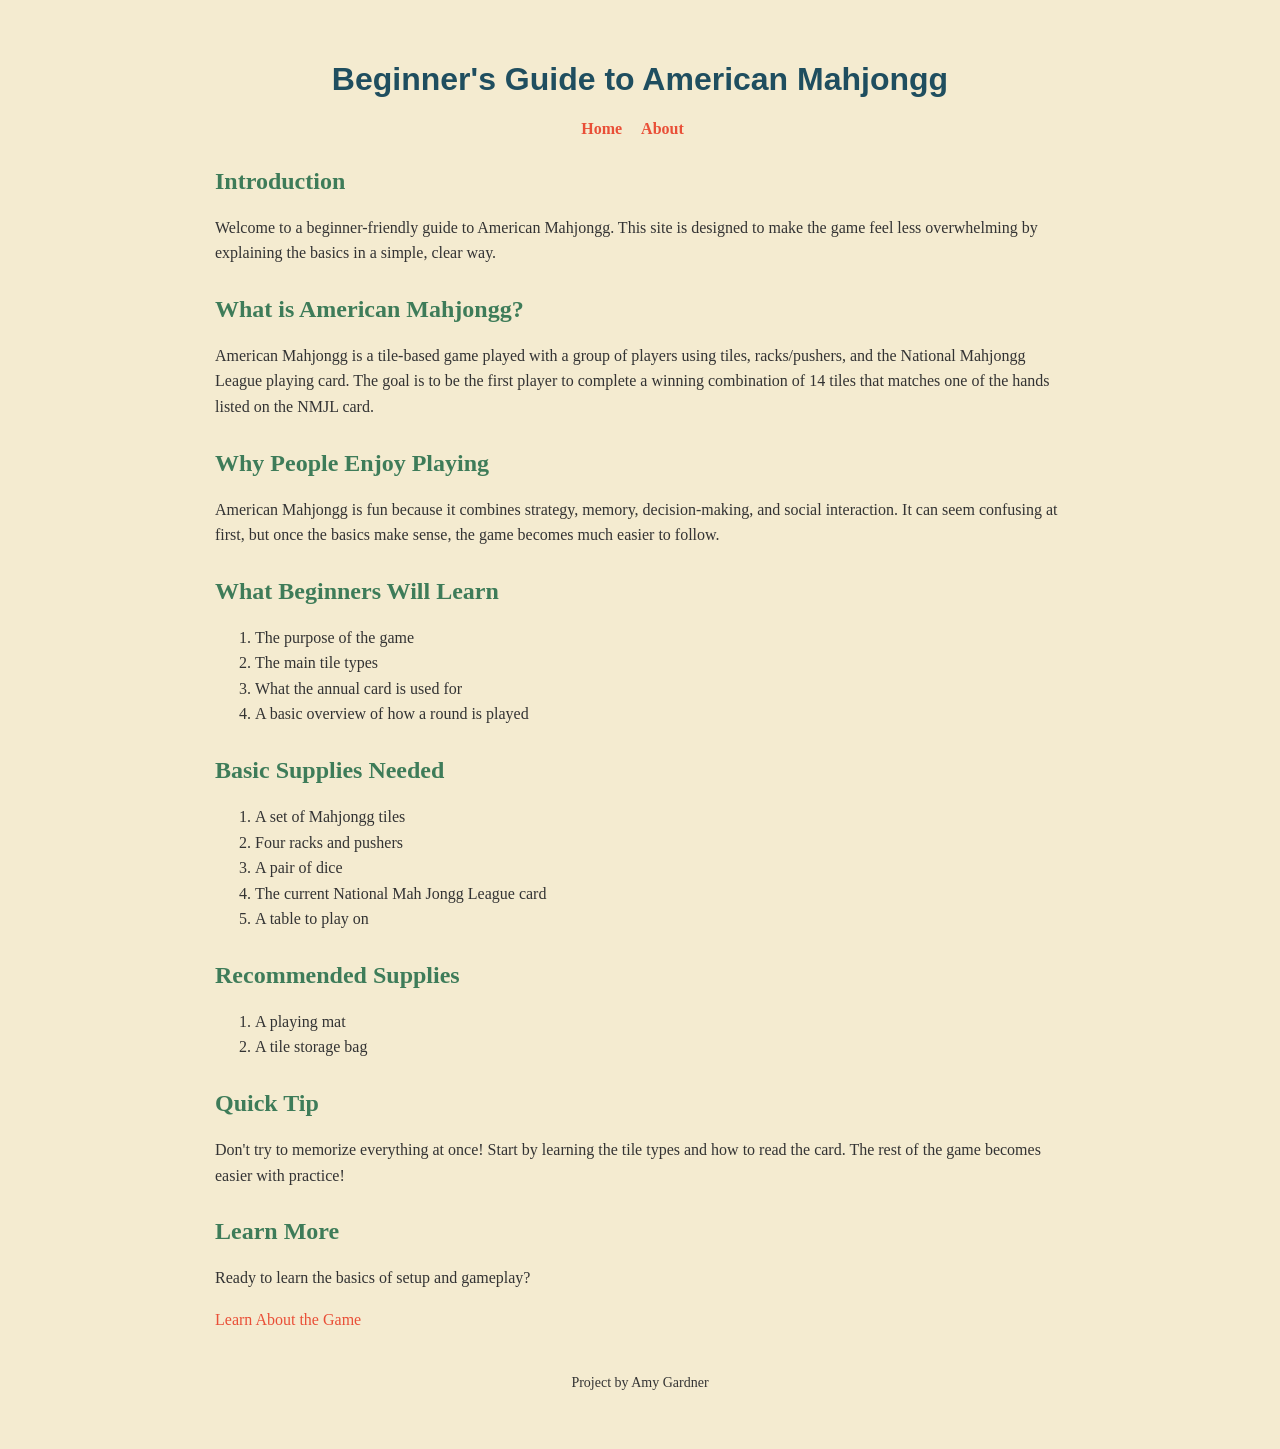
<file: index.html>
<!DOCTYPE html>
<html lang="en">
<head>
    <meta charset="UTF-8">
    <title> Beginner's Guide to American Mahjongg</title>
    <link rel="stylesheet" href="style.css">
</head>

<body>

<header>
    <h1>Beginner's Guide to American Mahjongg</h1>
</header>

    <nav>
        <a href="index.html">Home</a>
        <a href="about.html">About</a>
    </nav>

<main>

<section>
    <h2> Introduction</h2>

        <p>
            Welcome to a beginner-friendly guide to American Mahjongg. This site is designed to make the game feel less overwhelming by explaining the basics in a simple, clear way.
        </p>
 </section>

 <section>
    <h2>What is American Mahjongg?</h2>

    <p>American Mahjongg is a tile-based game played with a group of players using tiles, racks/pushers, and the National Mahjongg League playing card. The goal is to be the first player to complete a winning combination of 14 tiles that matches one of the hands listed on the NMJL card. 
    </p>
 </section>

 <section>
    <h2>Why People Enjoy Playing</h2>

    <p>
        American Mahjongg is fun because it combines strategy, memory, decision-making, and social interaction. It can seem confusing at first, but once the basics make sense, the game becomes much easier to follow.
    </p>
 </section>

 <section>
    <h2>What Beginners Will Learn</h2>

    <ol>
        <li>The purpose of the game</li>
        <li>The main tile types</li>
        <li>What the annual card is used for</li>
        <li>A basic overview of how a round is played</li>
    </ol>
 </section>

 <section>
    <h2>Basic Supplies Needed</h2>

    <ol>
        <li>A set of Mahjongg tiles</li>
        <li>Four racks and pushers</li>
        <li>A pair of dice</li>
        <li>The current National Mah Jongg League card</li>
        <li>A table to play on</li>
    </ol>

    <h2>Recommended Supplies</h2>

    <ol>
        <li>A playing mat</li>
        <li>A tile storage bag</li>
    </ol>
 </section>
 
 <section>
    <h2>Quick Tip</h2>

    <p>
        Don't try to memorize everything at once! Start by learning the tile types and how to read the card. The rest of the game becomes easier with practice!
    </p>
 </section>

 <section>
    <h2>Learn More</h2>

    <p>
        Ready to learn the basics of setup and gameplay?
    </p>

    <p>
        <a href="about.html">Learn About the Game</a>
    </p>
 </section>

</main>

<footer>
    <p> Project by Amy Gardner</p>
</footer>

</body>
</html>
</file>
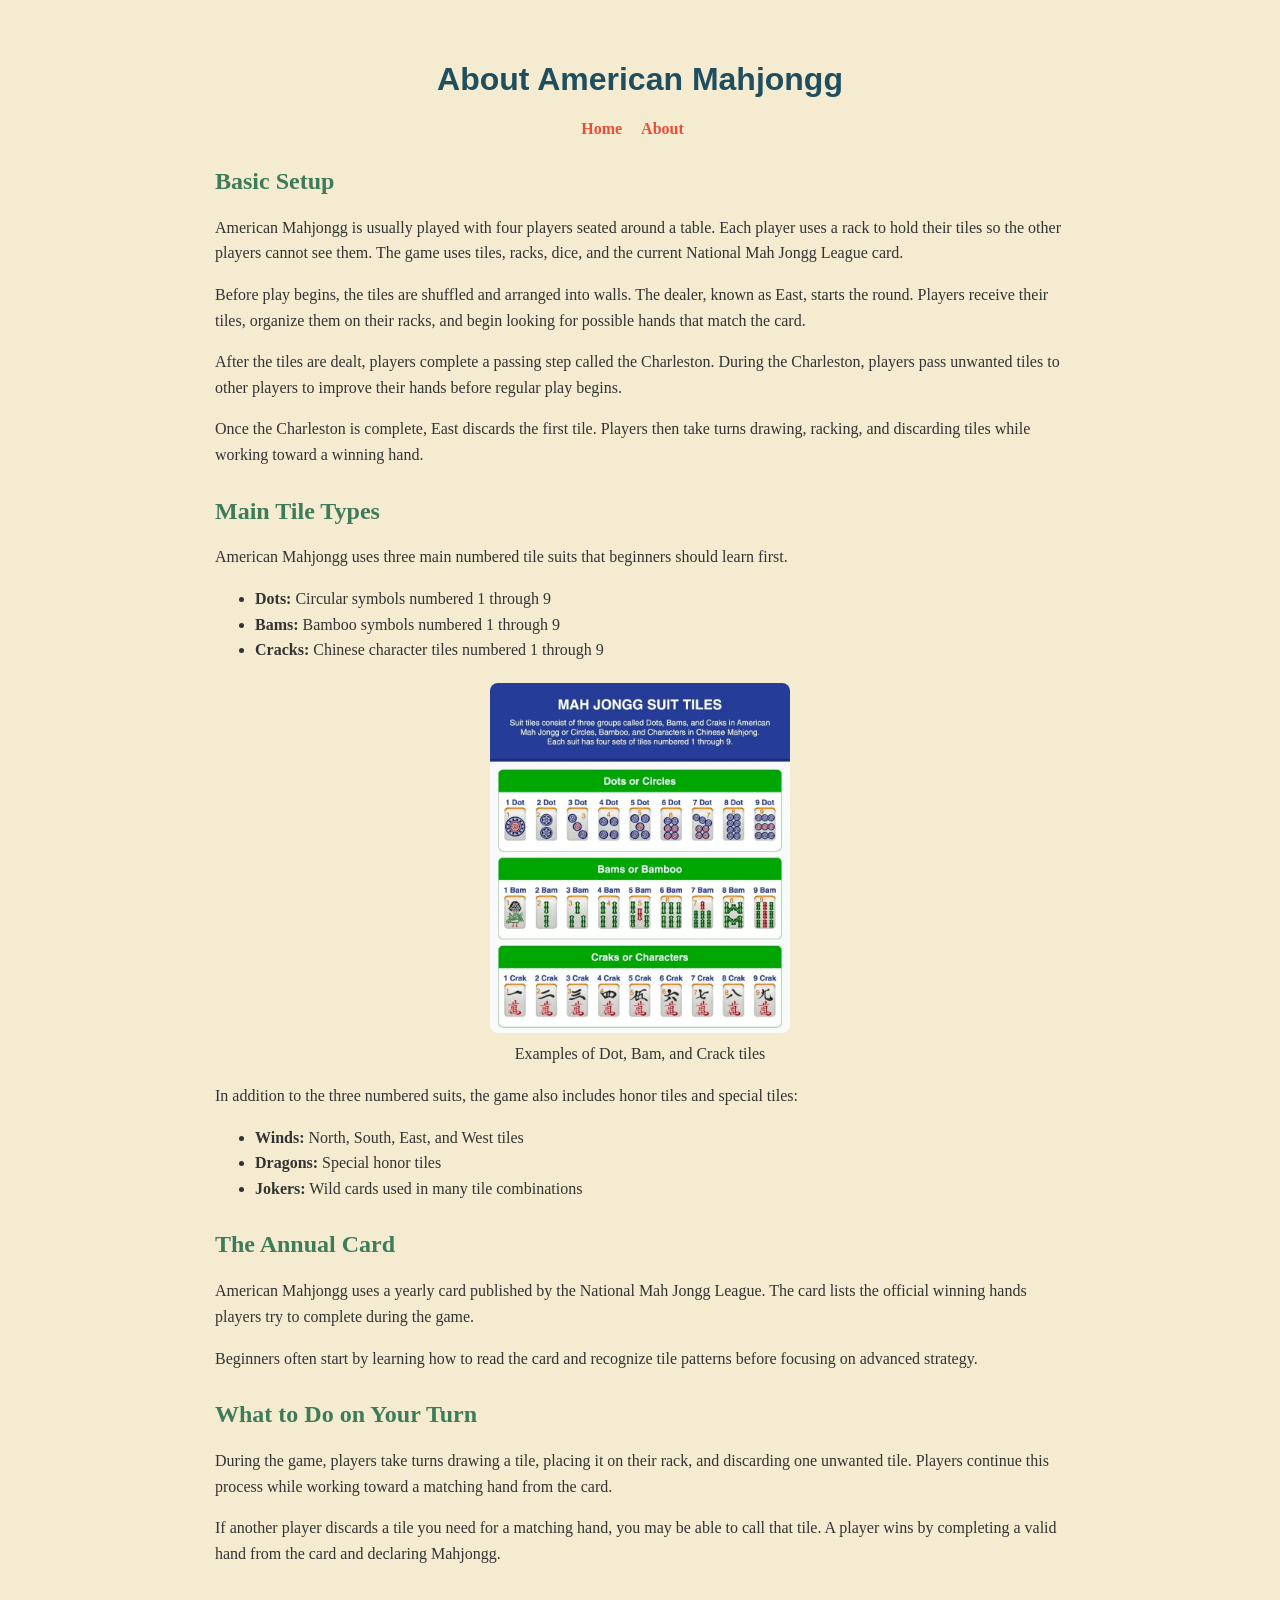
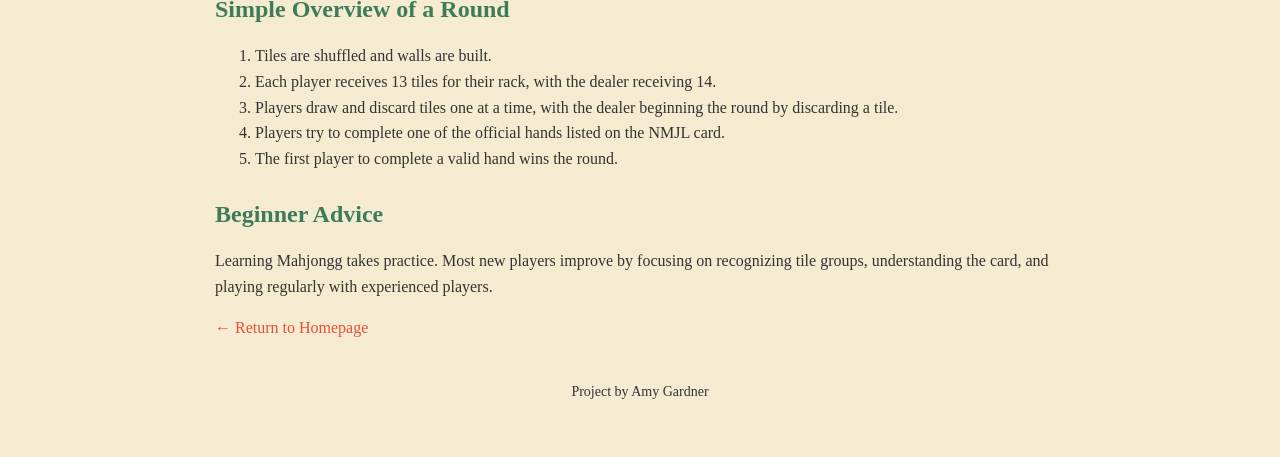
<file: about.html>
<!DOCTYPE html>
<html lang="en">
<head>
    <meta charset="UTF-8">
    <title>About American Mahjongg</title>
    <link rel="stylesheet" href="style.css">
</head>

<body>

<header>
    <h1>About American Mahjongg</h1>
</header>

<nav>
    <a href="index.html">Home</a>
    <a href="about.html">About</a>
</nav>

<main>

<section>
    <h2>Basic Setup</h2>

    <p>
        American Mahjongg is usually played with four players seated around a table.
        Each player uses a rack to hold their tiles so the other players cannot see them.
        The game uses tiles, racks, dice, and the current National Mah Jongg League card.
    </p>

    <p>
        Before play begins, the tiles are shuffled and arranged into walls. The dealer,
        known as East, starts the round. Players receive their tiles, organize them on
        their racks, and begin looking for possible hands that match the card.
    </p>

    <p>
        After the tiles are dealt, players complete a passing step called the Charleston.
        During the Charleston, players pass unwanted tiles to other players to improve
        their hands before regular play begins.
    </p>

    <p>
        Once the Charleston is complete, East discards the first tile. Players then take
        turns drawing, racking, and discarding tiles while working toward a winning hand.
    </p>
</section>

<section>
    <h2>Main Tile Types</h2>

    <p>
        American Mahjongg uses three main numbered tile suits that beginners
        should learn first.
    </p>

    <ul>
        <li><strong>Dots:</strong> Circular symbols numbered 1 through 9</li>
        <li><strong>Bams:</strong> Bamboo symbols numbered 1 through 9</li>
        <li><strong>Cracks:</strong> Chinese character tiles numbered 1 through 9</li>
    </ul>

    <figure>
        <img src="images/tile-reference.png" alt="American Mahjongg tile suits">
        <figcaption>Examples of Dot, Bam, and Crack tiles</figcaption>
    </figure>
    
    <p>
        In addition to the three numbered suits, the game also includes honor
        tiles and special tiles:
    </p>

    <ul>
        <li><strong>Winds:</strong> North, South, East, and West tiles</li>
        <li><strong>Dragons:</strong> Special honor tiles</li>
        <li><strong>Jokers:</strong> Wild cards used in many tile combinations</li>
    </ul>
</section>

<section>
    <h2>The Annual Card</h2>

    <p>
        American Mahjongg uses a yearly card published by the National Mah Jongg
        League. The card lists the official winning hands players try to complete
        during the game.
    </p>

    <p>
        Beginners often start by learning how to read the card and recognize tile
        patterns before focusing on advanced strategy.
    </p>
</section>

<section>
    <h2>What to Do on Your Turn</h2>

    <p>
        During the game, players take turns drawing a tile, placing it on their
        rack, and discarding one unwanted tile. Players continue this process while
        working toward a matching hand from the card.
    </p>

    <p>
        If another player discards a tile you need for a matching hand, you may
        be able to call that tile. A player wins by completing a valid hand from
        the card and declaring Mahjongg.
    </p>
</section>

<section>
    <h2>Simple Overview of a Round</h2>

    <ol>
        <li>Tiles are shuffled and walls are built.</li>
        <li>Each player receives 13 tiles for their rack, with the dealer receiving 14.</li>
        <li>Players draw and discard tiles one at a time, with the dealer beginning the round by discarding a tile.</li>
        <li>Players try to complete one of the official hands listed on the NMJL card.</li>
        <li>The first player to complete a valid hand wins the round.</li>
    </ol>
</section>

<section>
    <h2>Beginner Advice</h2>

    <p>
        Learning Mahjongg takes practice. Most new players improve by focusing on
        recognizing tile groups, understanding the card, and playing regularly with
        experienced players.
    </p>
</section>

<p>
    <a href="index.html">&larr; Return to Homepage</a>
</p>

</main>

<footer>
    <p>Project by Amy Gardner</p>
</footer>

</body>
</html>
</file>
<file: style.css>
body {

    background-color: #F4EBD0;
    margin: 20px auto;
    max-width: 850px;
    font-size: 16px;
    padding: 20px;
}

h1 {
    color: #1F4E5F;
    font-family: Arial, sans-serif;
    text-align: center;
    font-size: 32px;
}

h2 {
    color: #3E7C59;
    margin-top: 30px;
}

p {
    color: #333333;
    font-family: Cambria, serif;
}

p, li {
    line-height: 1.6;
}

ul, ol {
    color: #333333;
    font-family: Cambria, serif;
}

a {
    color: #E94F37;
    text-decoration: none;
}

a:hover {
    text-decoration: underline;
}

nav {
    margin-bottom: 25px;
    text-align: center;
}

nav a {
    margin-right: 15px;
    font-weight: bold;
}

figure {
    text-align: center;
    margin: 20px 0;
}

figure img {
    width: 300px;
    max-width: 100%;
    border-radius: 8px;
}

figcaption {
    color: #333333;
    font-family: Cambria, serif;
    margin-top: 8px;
}

footer {
    margin-top: 40px;
    text-align: center;
    font-size: 14px;
    color: #555555;
}
</file>
